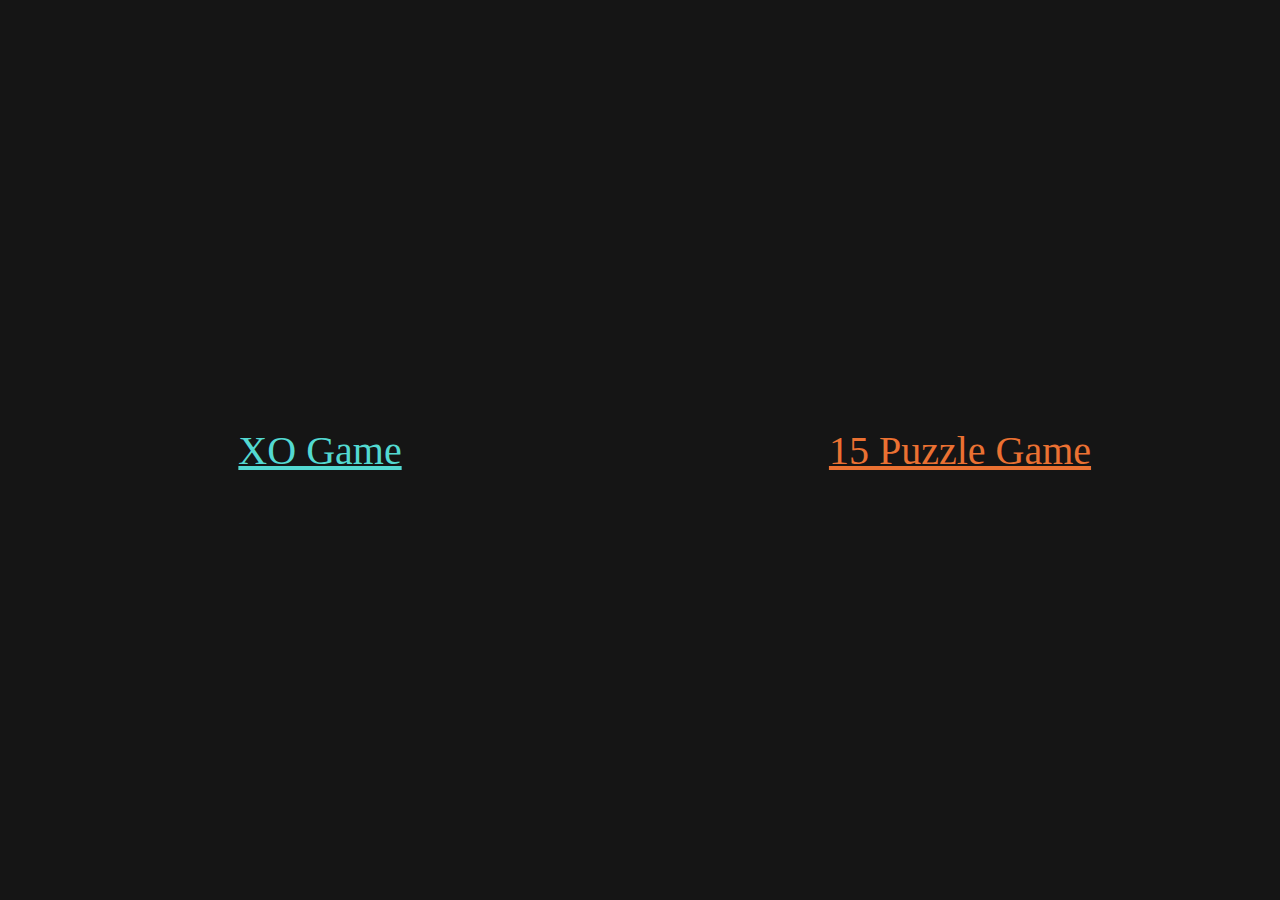
<file: index.html>
<html lang="en">
<head>
    <meta charset="UTF-8">
    <meta http-equiv="X-UA-Compatible" content="IE=edge">
    <meta name="viewport" content="width=device-width, initial-scale=1.0">
    <title>Document</title>
    <style>
        body {
            margin: 0;
            height: 100vh;
            width: 100%;
            display: grid;
            grid-template-columns: repeat(2, 1fr);
            grid-template-rows: 1fr;
            background-color: #151515;
        }

        .link-container {
            display: flex;
            justify-content: center;
            align-items: center;
            height: 100%;
            position: relative;
            z-index: 0;
        }

        a {
            font-family: "Bungee", cursive;
            font-size: 2.5em;
        }

        .link-one {
            color: #53d9d1;
        }

        .link-three {
            color: #eb7132;
        }
    </style>
</head>

<body>
    <div class="background-one">
        <div class="link-container">
            <a class="link-one" href="XO Game/index.html">XO Game</a>
        </div>
    </div>
    <div class="background-three link-container">
        <a class="link-three" href="15 Puzzle Game/index.html">15 Puzzle Game</a>
    </div>
</body>

</html>
</file>
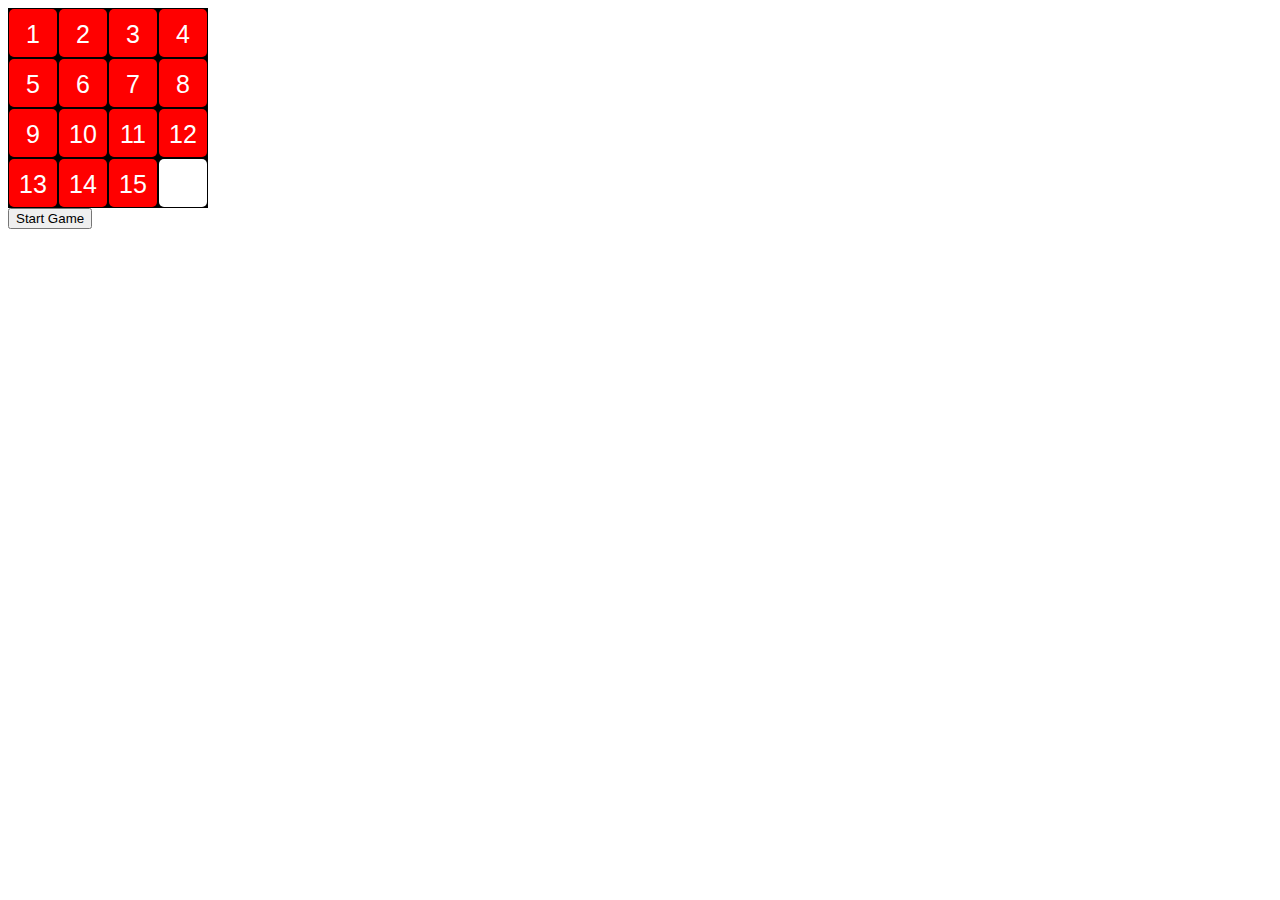
<file: 15 Puzzle Game/index.html>
<!DOCTYPE html>
<html>
<link rel="stylesheet" href="./style.css" />

<body>
    <div id="container">
        <div id="b00" class="block" style="top: 1px; left: 1px" onClick="moveBlock(0,0)"></div>
        <div id="b01" class="block" style="top: 1px; left: 51px" onClick="moveBlock(0,1)"></div>
        <div id="b02" class="block" style="top: 1px; left: 101px" onClick="moveBlock(0,2)"></div>
        <div id="b03" class="block" style="top: 1px; left: 151px" onClick="moveBlock(0,3)"></div>
        <div id="b10" class="block" style="top: 51px; left: 1px" onClick="moveBlock(1,0)"></div>
        <div id="b11" class="block" style="top: 51px; left: 51px" onClick="moveBlock(1,1)"></div>
        <div id="b12" class="block" style="top: 51px; left: 101px" onClick="moveBlock(1,2)"></div>
        <div id="b13" class="block" style="top: 51px; left: 151px" onClick="moveBlock(1,3)"></div>
        <div id="b20" class="block" style="top: 101px; left: 1px" onClick="moveBlock(2,0)"></div>
        <div id="b21" class="block" style="top: 101px; left: 51px" onClick="moveBlock(2,1)"></div>
        <div id="b22" class="block" style="top: 101px; left: 101px" onClick="moveBlock(2,2)"></div>
        <div id="b23" class="block" style="top: 101px; left: 151px" onClick="moveBlock(2,3)"></div>
        <div id="b30" class="block" style="top: 151px; left: 1px" onClick="moveBlock(3,0)"></div>
        <div id="b31" class="block" style="top: 151px; left: 51px" onClick="moveBlock(3,1)"></div>
        <div id="b32" class="block" style="top: 151px; left: 101px" onClick="moveBlock(3,2)"></div>
        <div id="b33" class="block" style="top: 151px; left: 151px" onClick="moveBlock(3,3)"></div>
    </div>

    <button onclick="shuffle()">Start Game</button>
    <p id="demo"></p>
    <script src="./app.js" defer></script>
</body>

</html>
</file>
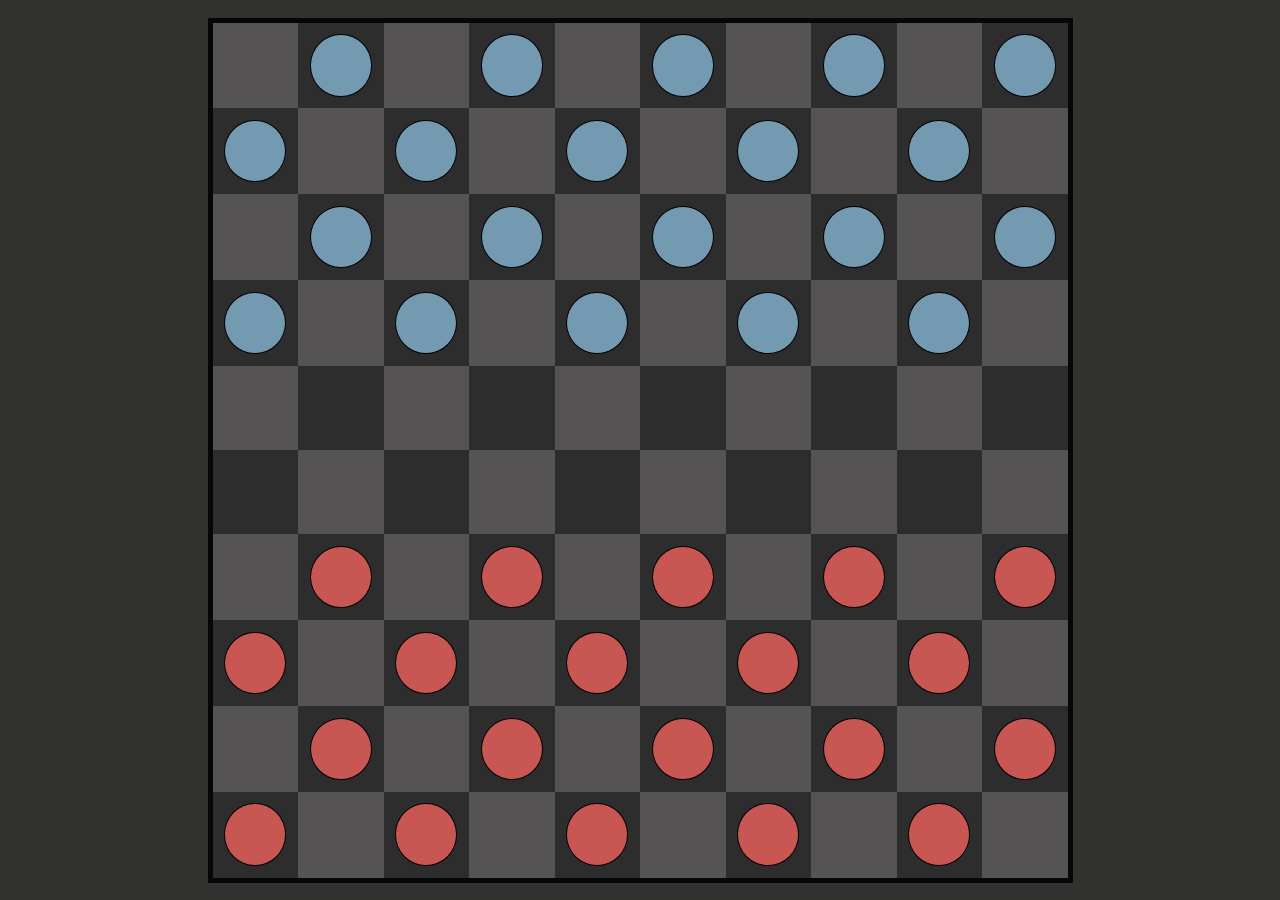
<file: checkers/index.html>
<!DOCTYPE html>
<html lang="en">
    <head>
        <meta charset="UTF-8">
        <meta http-equiv="X-UA-Compatible" content="IE=edge">
        <meta name="viewport" content="width=device-width, initial-scale=1.0">
        <title>Checkers</title>
        <link rel="stylesheet" href="styles/index.css">
        <link rel="stylesheet" href="styles/board.css">
    </head>
    <body>
        <div id="board"></div>
    </body>
    <script type="module" src="app/index.js"></script>
</html>
</file>
<file: 15 Puzzle Game/style.css>
#container {
    width: 200px;
    height: 200px;
    position: relative;
    background: black;
  }
  .block {
    width: 48px;
    height: 48px;
    color: white;
    text-align:center;
    line-height: 50px;
    position: absolute;
    background: red;
    border-radius: 5px;
    border-color: black;
    border-width: 1px;
    font-family: Arial, Helvetica, sans-serif;
    font-size: 25px;
  }
</file>
<file: checkers/styles/index.css>
* {
  margin: 0;
  padding: 0;
  background-color: rgb(49, 50, 47);
}

body {
  height: 100vh;
  display: flex;
  justify-content: center;
  align-items: center;
}
</file>
<file: checkers/styles/board.css>
.board {
  border: 5px solid rgb(6, 7, 7);
  display: grid;
  height: 95vmin;
  width: 95vmin;
  justify-content: center;
  grid-template-columns: repeat(10, 1fr);
}

.black-tile {
  background-color: #2d2d2d;
  display: flex;
  justify-content: center;
  align-items: center;
}

.white-tile {
  background-color: #555353;
  display: flex;
  justify-content: center;
  align-items: center;
}

.white-piece {
  border: 1px solid #000;
  background-color: #c85653;
  border-radius: 50%;
  width: 70%;
  height: 70%;
}

.black-piece {
  border: 1px solid #000;
  background-color: #749ab2;
  border-radius: 50%;
  width: 70%;
  height: 70%;
}

.king {
  background-image: url("../assets/crown.svg");
}

.possible {
  background-color: green;
}
</file>
